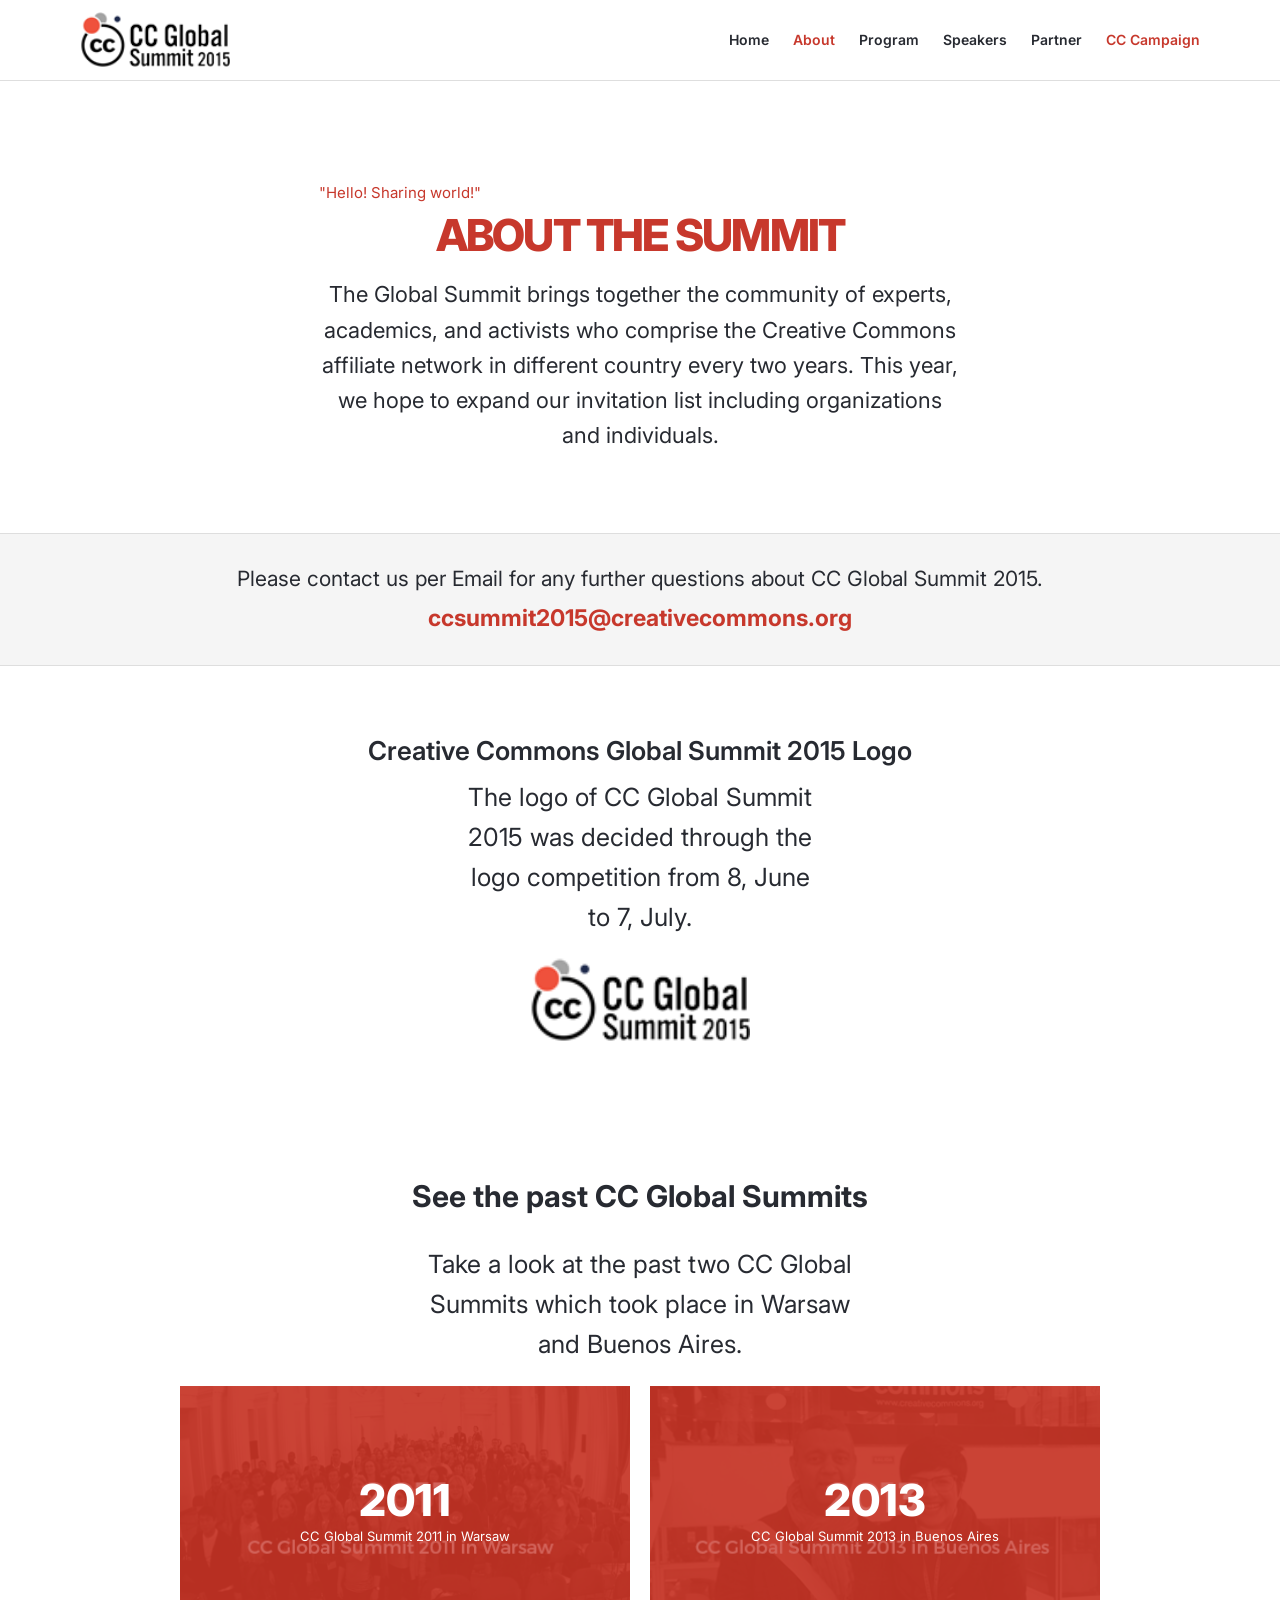
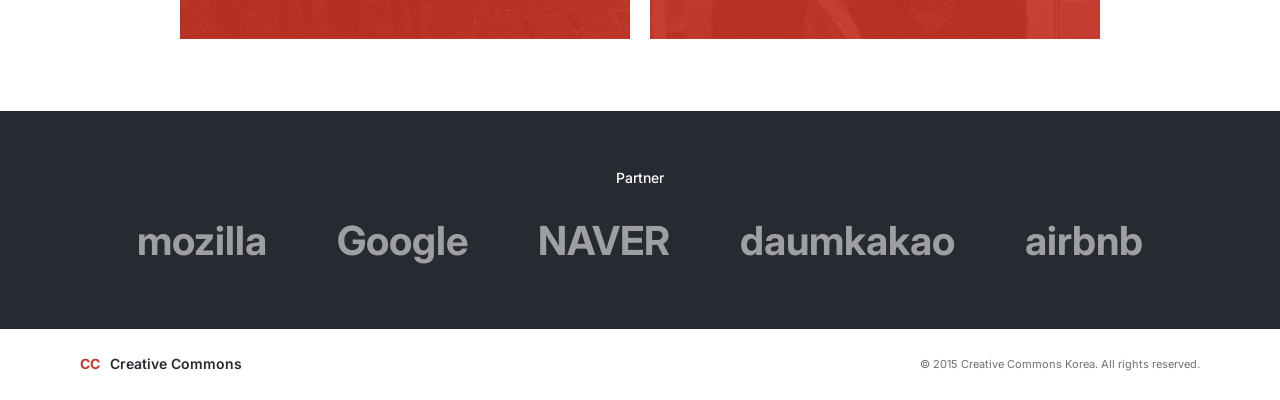
<file: about.html>
<!DOCTYPE html>
<html lang="en">
<head>
    <meta charset="UTF-8">
    <meta name="viewport" content="width=device-width, initial-scale=1.0">
    <title>About | CC Global Summit 2015</title>
    <link rel="preconnect" href="https://fonts.googleapis.com">
    <link rel="preconnect" href="https://fonts.gstatic.com" crossorigin>
    <link href="https://fonts.googleapis.com/css2?family=Inter:wght@400;500;600;700;800&display=swap" rel="stylesheet">
    <link rel="stylesheet" href="./base.css">
    <link rel="stylesheet" href="./style.css">
    <script src="./script.js" defer></script>
</head>
<body>
    <header class="site-header">
        <div class="container header-inner">
            <a class="logo" href="index.html"><img src="./assets/images/desklogo.png" alt="CC Global Summit 2015 home"></a>
            <button class="menu-btn" type="button" aria-label="Toggle navigation" aria-controls="site-navigation" aria-expanded="false">
                <span></span><span></span><span></span>
            </button>
            <nav aria-label="Main navigation">
                <ul class="nav-list" id="site-navigation">
                    <li><a href="index.html">Home</a></li>
                    <li><a href="about.html" aria-current="page">About</a></li>
                    <li><a href="index.html#program">Program</a></li>
                    <li><a href="index.html#speakers">Speakers</a></li>
                    <li><a href="about.html#partner">Partner</a></li>
                    <li><a class="campaign" href="https://creativecommons.org/" target="_blank" rel="noopener noreferrer">CC Campaign</a></li>
                </ul>
            </nav>
        </div>
    </header>

    <main>
        <section class="about-intro" id="about">
            <div class="container">
                <p class="tagline">"Hello! Sharing world!"</p>
                <h2>ABOUT THE SUMMIT</h2>
                <p>The Global Summit brings together the community of experts, academics, and activists who comprise the Creative Commons affiliate network in different country every two years. This year, we hope to expand our invitation list including organizations and individuals.</p>
            </div>
        </section>

        <section class="about-contact">
            <div class="container">
                <p>Please contact us per Email for any further questions about CC Global Summit 2015.</p>
                <a href="mailto:ccsummit2015@creativecommons.org">ccsummit2015@creativecommons.org</a>
            </div>
        </section>

        <section class="about-logo">
            <div class="container">
                <h2 class="section-title">Creative Commons Global Summit 2015 Logo</h2>
                <p>The logo of CC Global Summit 2015 was decided through the logo competition from 8, June to 7, July.</p>
                <img src="./assets/images/desklogo.png" alt="The CC Global Summit 2015 logo">
            </div>
        </section>

        <section class="past">
            <div class="container">
                <h2 class="section-title">See the past CC Global Summits</h2>
                <p class="past-intro">Take a look at the past two CC Global Summits which took place in Warsaw and Buenos Aires.</p>
                <div class="past-grid">
                    <a class="past-card" href="https://creativecommons.org/" target="_blank" rel="noopener noreferrer">
                        <img src="./assets/images/f9a94ee8ccb2c6c554671a711c1b3e8b6db5a4a8.png" alt="">
                        <div class="past-caption"><strong>2011</strong><span>CC Global Summit 2011 in Warsaw</span></div>
                    </a>
                    <a class="past-card" href="https://creativecommons.org/" target="_blank" rel="noopener noreferrer">
                        <img src="./assets/images/00c5a30e4cc5e762550c29c706f8187c44e2a010.png" alt="">
                        <div class="past-caption"><strong>2013</strong><span>CC Global Summit 2013 in Buenos Aires</span></div>
                    </a>
                </div>
            </div>
        </section>

        <section class="partner" id="partner">
            <div class="container">
                <h2>Partner</h2>
                <ul class="partner-list">
                    <li>mozilla</li>
                    <li>Google</li>
                    <li>NAVER</li>
                    <li>daumkakao</li>
                    <li>airbnb</li>
                </ul>
            </div>
        </section>
    </main>

    <footer class="site-footer">
        <div class="container footer-inner">
            <div class="footer-logo"><b>CC</b> Creative Commons</div>
            <small>&copy; 2015 Creative Commons Korea. All rights reserved.</small>
        </div>
    </footer>
</body>
</html>
</file>
<file: base.css>
:root {
  --ink: #272a31;
  --muted: #6f7075;
  --bg: #f5f5f5;
  --white: #fff;
  --red: #c7382c;
  --red-dark: #9f2d24;
  --dark: #272a31;
  --line: #dedede;
}

* {
  box-sizing: border-box;
}

html {
  scroll-behavior: smooth;
}

body {
  margin: 0;
  color: var(--ink);
  background: var(--white);
  font-family: Inter, Arial, sans-serif;
  line-height: 1.6;
}

a {
  color: inherit;
  text-decoration: none;
}

img {
  display: block;
  max-width: 100%;
}

.container {
  width: min(1120px, 100% - 40px);
  margin: 0 auto;
}

.site-header {
  position: relative;
  z-index: 2;
  background: var(--white);
  border-bottom: 1px solid var(--line);
}

.header-inner {
  display: flex;
  min-height: 72px;
  align-items: center;
  justify-content: space-between;
  gap: 20px;
}

.logo img {
  width: 120px;
}

.menu-btn {
  display: flex;
  width: 32px;
  height: 28px;
  flex-direction: column;
  justify-content: space-around;
  padding: 0;
  border: 0;
  background: transparent;
  cursor: pointer;
}

a:focus-visible,
.menu-btn:focus-visible {
  outline: 3px solid var(--red);
  outline-offset: 3px;
}

.menu-btn span {
  width: 100%;
  height: 3px;
  background: var(--ink);
}

.nav-list {
  position: absolute;
  top: 100%;
  right: 0;
  left: 0;
  display: none;
  margin: 0;
  padding: 12px 20px 20px;
  background: var(--white);
  border-bottom: 1px solid var(--line);
  list-style: none;
}

.nav-list.is-open {
  display: block;
}

.nav-list a {
  display: block;
  padding: 10px 0;
  font-size: 14px;
  font-weight: 600;
}

.nav-list a:hover,
.nav-list a[aria-current="page"],
.nav-list .campaign {
  color: var(--red);
}

.section-title {
  margin: 0 0 24px;
  text-align: center;
  font-size: 24px;
}

.site-footer {
  padding: 24px 0;
}

.footer-inner {
  display: flex;
  align-items: center;
  justify-content: space-between;
  gap: 16px;
}

.footer-logo {
  font-size: 14px;
  font-weight: 600;
}

.footer-logo b {
  margin-right: 6px;
  color: var(--red);
}

.site-footer small {
  color: var(--muted);
  font-size: 11px;
}

@media (min-width: 768px) {
  .container {
    width: min(1120px, 100% - 64px);
  }

  .header-inner {
    min-height: 80px;
  }

  .logo img {
    width: 150px;
  }

  .menu-btn {
    display: none;
  }

  .nav-list {
    position: static;
    display: flex;
    align-items: center;
    gap: 24px;
    padding: 0;
    border: 0;
  }

  .nav-list.is-open {
    display: flex;
  }

  .nav-list a {
    padding: 8px 0;
  }

  .section-title {
    font-size: 30px;
  }
}
</file>
<file: style.css>
/* About page layout */

.about-intro {
  padding: 44px 0 36px;
  text-align: center;
  background: var(--white);
}

.about-intro .tagline {
  margin: 0 0 6px;
  color: var(--red);
  font-size: 15px;
}

.about-intro h2 {
  margin: 0 0 18px;
  color: var(--red);
  font-size: clamp(28px, 9vw, 44px);
  font-weight: 800;
  line-height: 1.1;
  letter-spacing: -0.04em;
}

.about-intro p {
  max-width: 640px;
  margin: 0 auto;
  font-size: 12px;
}

.about-contact {
  padding: 28px 0;
  text-align: center;
  background: var(--bg);
  border-top: 1px solid var(--line);
  border-bottom: 1px solid var(--line);
}

.about-contact p {
  margin: 0 0 4px;
  font-size: 11px;
}

.about-contact a {
  color: var(--red);
  font-size: 12px;
  font-weight: 700;
}

.about-contact a:hover {
  text-decoration: underline;
}

.about-logo {
  padding: 40px 0;
  text-align: center;
}

.about-logo h2 {
  margin: 0 0 6px;
  color: var(--ink);
  font-size: 14px;
  font-weight: 600;
}

.about-logo p {
  margin: 0 auto 20px;
  max-width: 360px;
  font-size: 11px;
}

.about-logo img {
  width: 170px;
  margin: 0 auto;
}

.past {
  padding: 40px 0 48px;
  text-align: center;
  background: var(--white);
}

.past-intro {
  max-width: 460px;
  margin: 0 auto 22px;
  font-size: 11px;
}

.past-grid {
  display: grid;
  gap: 14px;
}

.past-card {
  position: relative;
  display: block;
  overflow: hidden;
  aspect-ratio: 16 / 9;
  background: var(--red-dark);
}

.past-card img {
  width: 100%;
  height: 100%;
  object-fit: cover;
  transition: transform 300ms ease;
}

.past-card:hover img {
  transform: scale(1.04);
}

.past-caption {
  position: absolute;
  inset: 0;
  display: flex;
  flex-direction: column;
  align-items: center;
  justify-content: center;
  gap: 4px;
  background: rgb(199 56 44 / 78%);
  color: var(--white);
}

.past-caption strong {
  font-size: 30px;
  font-weight: 800;
  line-height: 1;
}

.past-caption span {
  font-size: 11px;
}

.partner {
  padding: 36px 0;
  background: var(--dark);
  color: var(--white);
  text-align: center;
}

.partner h2 {
  margin: 0 0 20px;
  font-size: 14px;
  font-weight: 500;
}

.partner-list {
  display: flex;
  flex-wrap: wrap;
  justify-content: center;
  gap: 14px 30px;
  margin: 0;
  padding: 0;
  list-style: none;
  color: rgb(255 255 255 / 55%);
  font-size: 16px;
  font-weight: 700;
}

@media (min-width: 768px) {
  .about-intro {
    padding: 100px 0 80px;
    font-size: 30px;
  }

  .about-intro p {
    font-size: 22px;
  }

  .about-contact p {
    font-size: 21px;
  }

  .about-contact a {
    font-size: 23px;
  }

  .about-logo {
    padding: 64px 0;
  }

  .about-logo h2 {
    font-size: 26px;
  }

  .about-logo p {
    font-size: 25px;
  }

  .about-logo img {
    width: 220px;
  }

  .past {
    padding: 64px 0 72px;
  }

  .past-intro {
    font-size: 25px;
  }

  .past-caption strong {
    font-size: 44px;
  }

  .past-caption span {
    font-size: 13px;
  }

  .partner {
    padding: 56px 0;
  }

  .partner-list {
    gap: 20px 70px;
    font-size: 40px;
  }
}

@media (min-width: 768px) and (max-width: 1023px) {
  .past-grid {
    grid-template-columns: repeat(2, minmax(0, 1fr));
    gap: 20px;
  }
}

@media (min-width: 1024px) {
  .past-grid {
    grid-template-columns: repeat(2, minmax(0, 1fr));
    gap: 20px;
    max-width: 920px;
    margin: 0 auto;
  }
}
</file>
